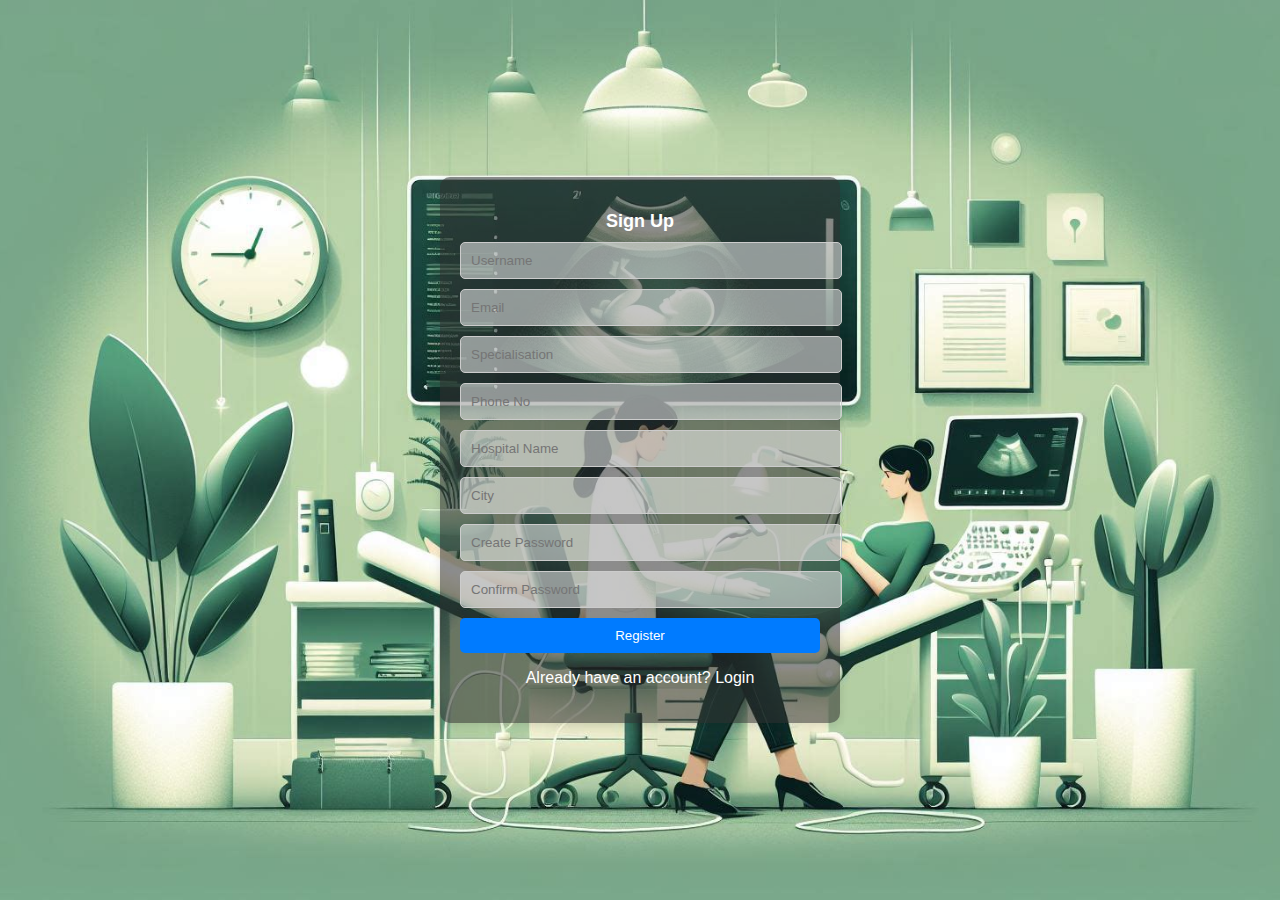
<file: index.html>
<!DOCTYPE html>
<html lang="en">
<head>
    <meta charset="UTF-8">
    <meta name="viewport" content="width=device-width, initial-scale=1.0">
    <style>
        /* Basic styling for the registration form */
        body {
            font-family: Arial, sans-serif;
            display: flex;
            justify-content: center;
            align-items: center;
            height: 100vh;
            margin: 0;
            /* Set the background image */
            background-image: url('background1.png'); /* Change 'background.jpg' to your image file path */
            background-size: cover;
            background-position: center;
        }

        .container {
            display: flex;
            justify-content: space-around;
            align-items: center;
            width: 400px;
            background-color: rgba(0, 0, 0, 0.5); /* Black with 50% opacity */
            border-radius: 10px;
            box-shadow: 0 2px 10px rgba(0, 0, 0, 0.1);
        }

        .form-container {
            padding: 20px;
            color: white; /* Text color inside the black container */
            background-color: rgba(255, 255, 255, 0.1); /* Transparent white */
            border-radius: 10px; /* Adjust as needed */
        }

        h2 {
            font-size: 18px;
            margin-bottom: 10px;
            text-align: center; /* Center the text */
        }

        input {
            width: 100%;
            padding: 10px;
            margin-bottom: 10px;
            border: 1px solid #ccc;
            border-radius: 5px;
            background-color: rgba(255, 255, 255, 0.5); /* Transparent white for input fields */
            color: rgb(255, 255, 255); /* Font color */
        }

        button {
            width: 100%;
            padding: 10px;
            background-color: #007bff;
            color: #fff;
            border: none;
            border-radius: 5px;
            cursor: pointer;
        }

        button:hover {
            background-color: #0056b3;
        }

        .signup-link {
            text-align: center;
            color: #fff;
            margin-top: 10px; /* Add margin to separate from the button */
        }

        .signup-link a {
            color: #fff;
            text-decoration: none;
        }

        .signup-link a:hover {
            text-decoration: underline;
        }
    </style>
    <title>Registration Form</title>
</head>
<body>
    <div class="container">
        <div class="form-container">
            <h2>Sign Up</h2>
            <form id="register-form">
                <input type="text" id="register-username" placeholder="Username" required>
                <input type="text" id="register-email" placeholder="Email" required>
                <input type="text" id="register-specialisation" placeholder="Specialisation" required>
                <input type="text" id="register-ph-no" placeholder="Phone No" required>
                <input type="text" id="register-hospital-name" placeholder="Hospital Name" required>
                <input type="text" id="register-city" placeholder="City" required>
                <input type="password" id="register-create-password" placeholder="Create Password" required>
                <input type="password" id="register-confirm-password" placeholder="Confirm Password" required>

                <button type="submit">Register</button>

                <div class="signup-link">
                    <p>Already have an account? <a href="signup.html">Login</a></p>
                </div>
            </form>
        </div>
    </div>
    <script>
        document.addEventListener("DOMContentLoaded", function() {
            const registerForm = document.getElementById("register-form");

            registerForm.addEventListener("submit", function(e) {
                e.preventDefault();
                
                const username = document.getElementById("register-username").value;
                const email = document.getElementById("register-email").value;
                const specialisation = document.getElementById("register-specialisation").value;
                const phNo = document.getElementById("register-ph-no").value;
                const hospitalName = document.getElementById("register-hospital-name").value;
                const city = document.getElementById("register-city").value;
                const createPassword = document.getElementById("register-create-password").value;
                const confirmPassword = document.getElementById("register-confirm-password").value;
                
                // You can add further validation or processing here before submitting
                
                console.log("Register submitted with username:", username, "email:", email, "specialisation:", specialisation, "phone number:", phNo, "hospital name:", hospitalName, "city:", city, "and password:", createPassword);
                
                // Here you can submit the form data to your server using AJAX or fetch API
            });
            
            const signupLink = document.querySelector(".signup-link a");
            signupLink.addEventListener("click", function(e) {
                e.preventDefault();
                window.location.href = "signup.html"; // Redirect to signup.html
            });
        });
    </script>
</body>
</html>
</file>
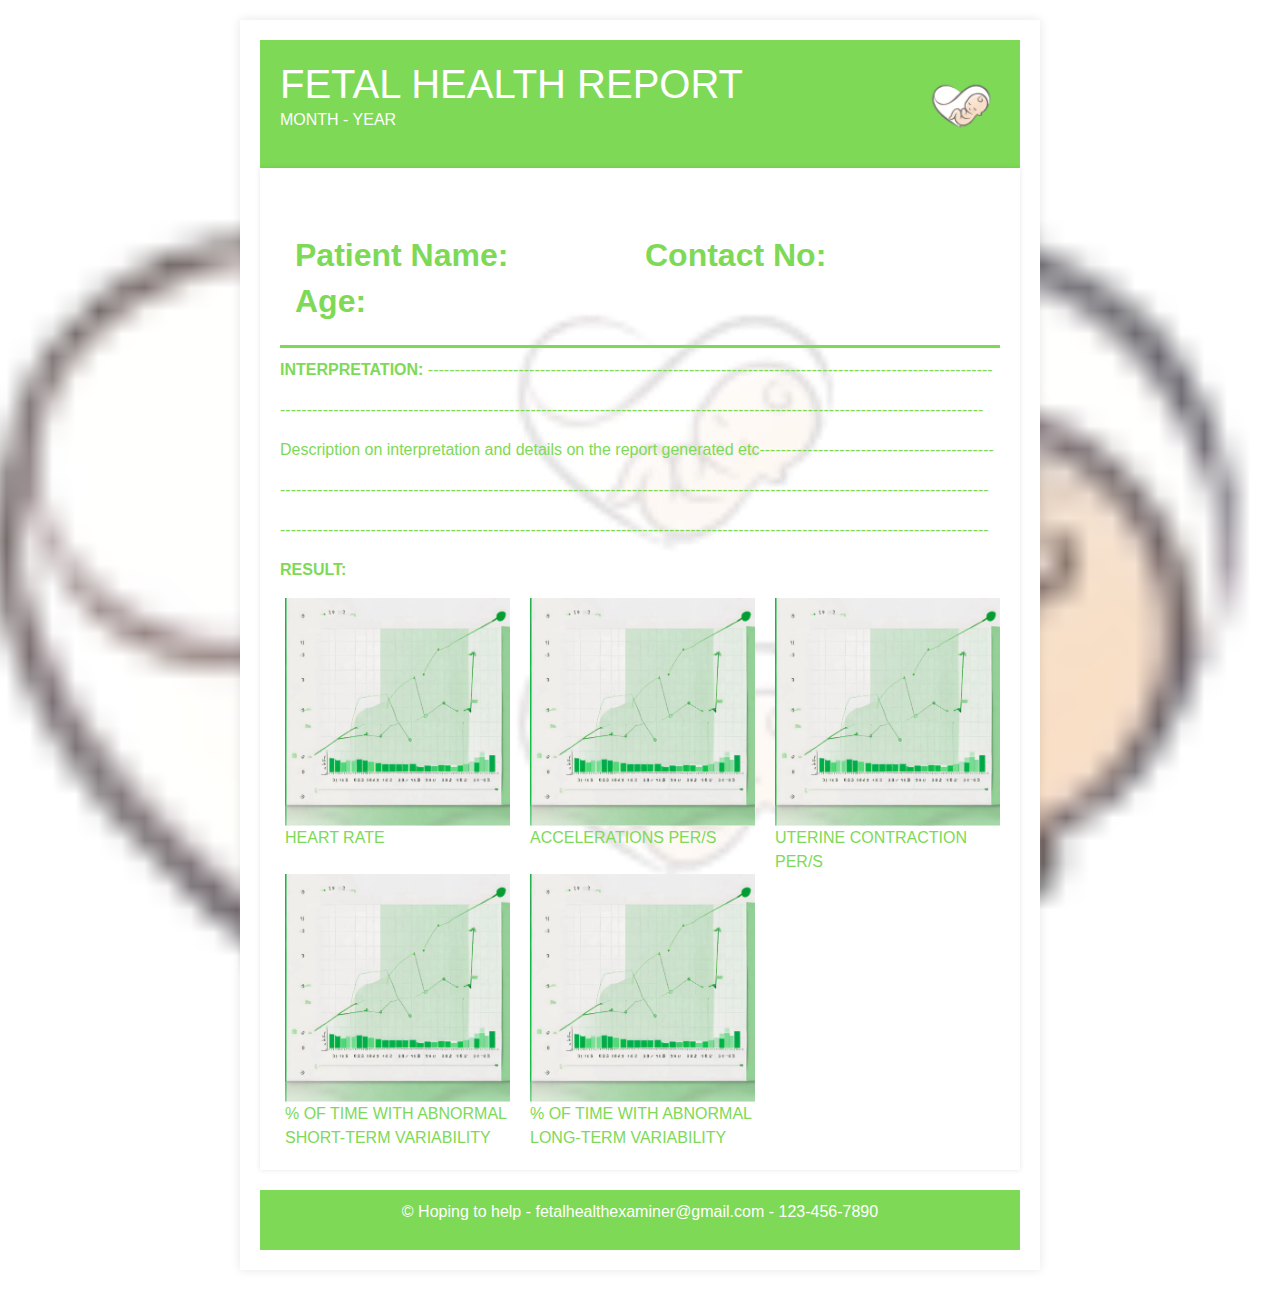
<file: home.html>
<!DOCTYPE html>
<html lang="en">
<head>
    <meta charset="UTF-8">
    <meta name="viewport" content="width=device-width, initial-scale=1.0">
    <link rel="stylesheet" href="https://maxcdn.bootstrapcdn.com/bootstrap/4.0.0/css/bootstrap.min.css" integrity="sha384-Gn5384xqQ1aoWXA+058RXPxPg6fy4IWvTNh0E263XmFcJlSAwiGgFAW/dAiS6JXm" crossorigin="anonymous">

    <title>Medical Report</title>
    <style>
        body {
            font-family: Arial, sans-serif;
            margin: 0;
            padding: 0;
            background-image: url('./logo.png');
            background-size: cover;
            background-position: center;
            
          
        }

        .container {
            max-width: 800px;
            margin: 20px auto;
            padding: 20px;
            background-color: rgb(255, 255, 255);
            box-shadow: 0 0 10px rgba(0, 0, 0, 0.1);
        }

        header {
            background-color: #7ed957;
            color: #fff;
            padding: 20px;
            text-align: left;
            display: flex;
            align-items: center;
            justify-content: space-between;
            
        }

        header h1 {
            margin: 0;
        }

        header img {
            height: 60px;
            width: auto;
        }

        .report-section {
            margin-bottom: 20px;
            padding: 20px;
            background-color: #fff;
            box-shadow: 0 0 5px rgba(0, 0, 0, 0.1);
            background-image: url('images.jpg');
            
        }

        .line-separator {
            border-top: 3px solid #7ed957;
            margin-bottom: 10px;
        }

        .contact-info {
            display: flex;
            justify-content: flex-end;
        }

        footer {
            background-color: #7ed957;
            color: #fff;
            padding: 10px 20px;
            text-align: center;
        }
      *{
        box-sizing: border-box;
      }   
      .column{
    
        float: left;
        width:30%;
        margin-left: 20px;
      }
    </style>
</head>
<body>
    
    <div class="container">
        <header>
            <div class="header-info">
                <h1>FETAL HEALTH REPORT</h1>

                <p>MONTH  -  YEAR</p>
            </div>
            <div class="header-logo">
                <img src="logo.png">
            </div>
        </header>

        <div class="report-section">
            <section class="store-user mt-5" style="color:#7ed957;">
                <div class="col-10">
                    <div class="row bb pb-3">
                        <div class="col-7">                          
                            <h2><strong>Patient Name:</strong></h2>                          
                        </div>
                        <div class="col-5">                          
                            <h2><strong>Contact No:</strong></h2>
                        </div>
                        <div class="col-4">                          
                            <h2><strong>Age:</strong></h2>
                        </div>
                    </div>
                    
                </div>
            </section>
            
        

            <div class="line-separator"></div> <!-- Line separator -->
<div style="color:#7ed957;">
            <p><strong>INTERPRETATION:</strong> ----------------------------------------------------------------------------------------------------------</p>
            <P>------------------------------------------------------------------------------------------------------------------------------------</P>
            <p>Description on interpretation and details on the report generated etc--------------------------------------------</p>
            <p>-------------------------------------------------------------------------------------------------------------------------------------</p>
            <p>-------------------------------------------------------------------------------------------------------------------------------------</p>

            <p><strong>RESULT: </strong></p>
<div class="row">
    <div class="column">
    <img src="graph.jpg" alt="s2" width="100%">
    <div class="desc">HEART RATE</div>

</div>

<div class="column">
    <img src="graph.jpg" alt="s2" width="100%">
    <div class="desc">ACCELERATIONS PER/S</div>
</div>

<div class="column">
    <img src="graph.jpg" alt="s2" width="100%">
    <div class="desc">UTERINE CONTRACTION PER/S</div>
</div>

<div class="column">
    <img src="graph.jpg" alt="s2" width="100%">
    <div class="desc">% OF TIME WITH ABNORMAL SHORT-TERM VARIABILITY</div>
</div>

<div class="column">
    <img src="graph.jpg" alt="s2" width="100%">
    <div class="desc">% OF TIME WITH ABNORMAL LONG-TERM VARIABILITY</div>
</div></div>
                
            
        </div>
        </div>
        
        <footer>
            <p>&copy; Hoping to help - fetalhealthexaminer@gmail.com - 123-456-7890</p>
        </footer>
    </div>
</body>
</html
</file>
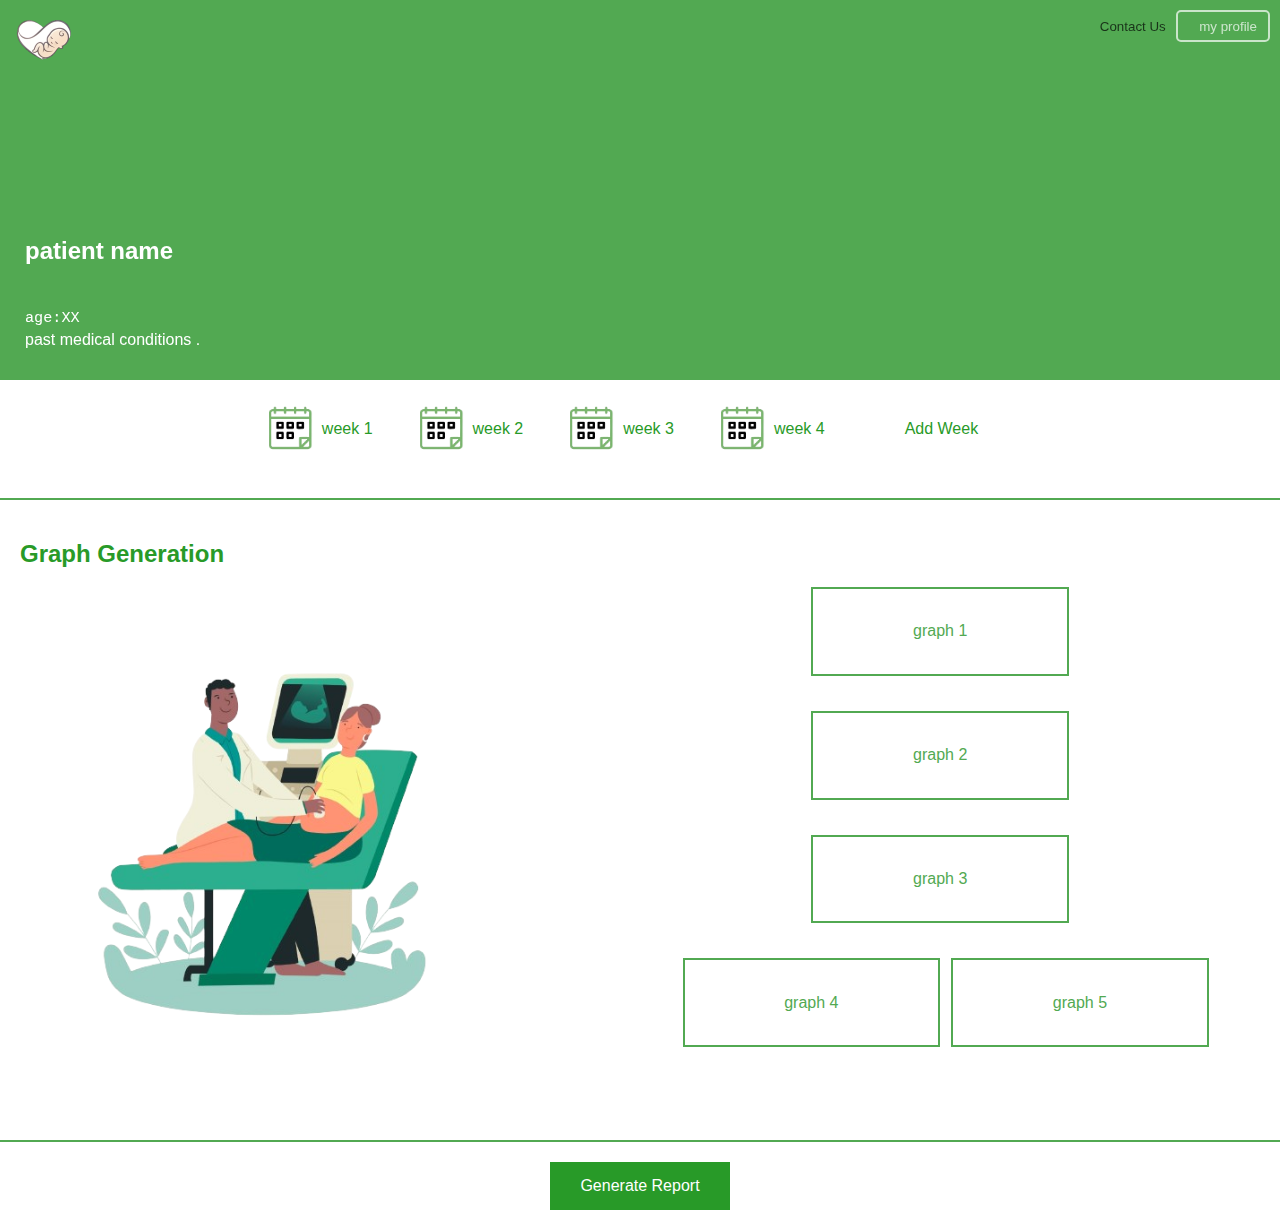
<file: patient.html>
<!DOCTYPE html>
<html lang="en">
<head>
    <meta charset="UTF-8">
    <meta name="viewport" content="width=device-width, initial-scale=1.0">
    <title>Your Webpage Title</title>
    <style>
        body {
            margin: 0;
            padding: 0;
            font-family: Arial, sans-serif;
        }
        .header {
            position: relative;
            display: flex;
            justify-content: space-between;
            align-items: center;
            padding: 10px 10px;
            background-color: transparent;
            opacity: 0.7;
        }
        .logo img {
            max-width: 100px;
            height: auto;
            position: fixed;
            top: 0;
            left: 0;
            padding: 10px;
        }
        .buttons {
            position: fixed;
            top: 0;
            right: 0;
            padding: 10px;
        }
        .buttons button {
            background-color: transparent;
            border: none;
            cursor: pointer;
            margin-left: 10px;
        }
        .get-started-container {
            border: 2px solid white;
            border-radius: 5px;
            padding: 5px;
            display: inline-block;
        }
        .get-started {
            color: white;
        }
        .container {
            background-color: rgb(82, 169, 82);
            padding: 100px;
            color: white;
            position: relative;
            min-height: 20vh;
        }
        .container h2,
        .container h3,
        .container p {
            margin-left: -75px;
            position: absolute;
            bottom: 20px;
        }
        .container h2 {
            bottom: 25%;
            font-family: Verdana, Geneva, Tahoma, sans-serif;
        }
        .container h3 {
            bottom: 10%;
            font-family: monospace;
            font-weight: 100;
        }
        .container p {
            bottom: 4%;
            font-family: sans-serif;
        }
        .white-section {
            background-color: #FFFFFF;
            padding: 20px;
            text-align: center;
        }
        .white-section .button-container {
            display: flex;
            justify-content: center;
            margin-bottom: 20px;
        }
        .white-section button {
            background-color: white;
            color: #289a28;
            border: none;
            padding: 20px 40px;
            margin-right: 10px;
            cursor: pointer;
            transition: background-color 0.3s, color 0.3s;
            font-size: 16px;
        }
        .white-section button:hover {
            background-color: #289a28;
            color: white;
        }
        .white-section button:last-child {
            margin-right: 0;
        }
        .white-section button:not(:last-child) {
            background-image: url('button.png');
            background-repeat: no-repeat;
            background-size: contain;
            padding-left: 60px;
            padding-right: 30px;
        }
        .input {
            overflow-y: scroll;
        }
        .dialog {
            display: none;
            position: fixed;
            top: 50%;
            left: 50%;
            transform: translate(-50%, -50%);
            background-color: #FFFFFF;
            padding: 20px;
            border-radius: 5px;
            box-shadow: 0 0 10px rgba(0, 0, 0, 0.5);
            overflow-x: auto;
            max-height: 80%;
            max-width: 80%;
        }
        .dialog h2 {
            margin-bottom: 20px;
        }
        .dialog p {
            margin-bottom: 20px;
        }
        .dialog .close-btn {
            position: absolute;
            top: 10px;
            right: 10px;
            cursor: pointer;
        }
        .dialog table {
            border-collapse: collapse;
            table-layout: fixed;
        }
        .dialog tr {
            width: 100%;
        }
        .dialog th, .dialog td {
            border: 1px solid #289a28;
            padding: 10px;
            text-align: center;
            width: fit-content;
            min-width: 100px;
        }
        .dialog th {
            background-color: #289a28;
            color: white;
        }
        .dialog .text-above-close {
            margin-bottom: 10px;
        }
        .green-container {
            background-color: rgb(255, 255, 255);
            padding: 40px 0;
            text-align: center;
        }
        .white-heading {
            color: #289a28;
            font-size: 24px;
            margin: 0;
            margin-left: 10px;
            padding-left: 10px;
            text-align: left;
            /* position: relative; */
            /* top: -20px;
            left: -480px; */
        }
        .green-container .graph-buttons {
            margin-top: 37px;
            display: flex;
            justify-content: center;
            flex-wrap: wrap;
        }
        .green-container .graph-buttons button {
            background-color: #FFFFFF;
            color: rgb(82, 169, 82);
            border: 2px solid rgb(82, 169, 82);
            padding: 0px 20px;
            margin-right: 11px;
            margin-bottom: 53px;
            cursor: pointer;
            transition: background-color 0.3s, color 0.3s, border-color 0.3s;
            font-size: 16px;
            flex: 0 0 calc(50% - 10px);
            margin-top: -18px;
        }
        .green-container .graph-buttons button:hover {
            background-color: rgb(155, 231, 155);
            color: #FFFFFF;
        }
        .green-container .graph-buttons button:last-child {
            margin-right: 0;
        }
        .green-line {
            width: 100%;
            height: 2px;
            background-color: rgb(82, 169, 82);
        }
        .new-container {
            display: flex;
            flex-direction: row;
            gap: 150px;
        }
        .new-container img {
            width: 35vw;
            padding: 40px;
        }
        .generate-report-container {
            text-align: center;
            margin-top: 20px;
        }
        .generate-report {
            background-color: #289a28;
            color: white;
            border: none;
            padding: 15px 30px;
            font-size: 16px;
            cursor: pointer;
            transition: background-color 0.3s, color 0.3s;
            margin-bottom: 20px;
        }
        .generate-report:hover {
            background-color: #3cb043;
        }
    </style>
</head>
<body>
    <div class="container">
        <div class="header">
            <div class="buttons">
                <button>Contact Us</button>
                <div class="get-started-container">
                    <button class="get-started">my profile</button>
                </div>
            </div>
        </div>
        <div class="logo">
            <img src="logo.png" alt="Logo">
        </div>
        <h2>patient name</h2>
        <h3>age:XX</h3>
        <p>past medical conditions .</p>
    </div>
    <div class="white-section">
        <div class="button-container">
            <button id="week1">week 1</button>
            <button id="week2">week 2</button>
            <button id="week3">week 3</button>
            <button id="week4">week 4</button>
            <button id="add-week">Add Week</button>
        </div>
        <div id="week-dialog" class="dialog">
            <span class="close-btn" onclick="closeWeekDialog()">&times;</span>
            <h2>Week Data</h2>
            <div class="input">
                <table>
                    <thead>
                        <tr>
                            <th>Column 1</th>
                            <th>Column 2</th>
                            <th>Column 1</th>
                            <th>Column 2</th>
                            <th>Column 1</th>
                            <th>Column 2</th>
                            <th>Column 1</th>
                            <th>Column 2</th>
                            <th>Column 1</th>
                            <th>Column 2</th>
                            <th>Column 1</th>
                            <th>Column 2</th>
                            <th>Column 1</th>
                            <th>Column 2</th>
                            <th>Column 1</th>
                            <th>Column 2</th>
                            <th>Column 1</th>
                            <th>Column 2</th>
                            <th>Column 1</th>
                            <th>Column 2</th>
                            <th>Column 1</th>
                            <th>Column 2</th>
                        </tr>
                    </thead>
                    <tbody>
                        <tr>
                            <td>Data 1</td>
                            <td>Data 2</td>
                            <td>Data 1</td>
                            <td>Data 2</td>
                            <td>Data 1</td>
                            <td>Data 2</td>
                            <td>Data 1</td>
                            <td>Data 2</td>
                            <td>Data 1</td>
                            <td>Data 2</td>
                            <td>Data 1</td>
                            <td>Data 2</td>
                            <td>Data 1</td>
                                <td>Data 2</td>
                                <td>Data 1</td>
                                <td>Data 2</td>
                                <td>Data 1</td>
                                <td>Data 2</td>
                                <td>Data 1</td>
                                <td>Data 2</td>
                                <td>Data 1</td>
                                <td>Data 2</td>
                        </tr>
                    </tbody>
                </table>
            </div>
            <p class="text-above-close">INTERPRETATION : NORMAL :).</p>
        </div>
        <div id="add-week-dialog" class="dialog">
            <span class="close-btn" onclick="closeAddWeekDialog()">&times;</span>
            <h2>Add Week Data</h2>
            <form id="week-form">
                <table>
                    <thead>
                        <tr>
                            <th>Column 1</th>
                            <th>Column 2</th>
                            <th>Column 1</th>
                            <th>Column 2</th>
                            <th>Column 1</th>
                            <th>Column 2</th>
                            <th>Column 1</th>
                            <th>Column 2</th>
                            <th>Column 1</th>
                            <th>Column 2</th>
                            <th>Column 1</th>
                            <th>Column 2</th>
                            <th>Column 1</th>
                                <th>Column 2</th>
                                <th>Column 1</th>
                                <th>Column 2</th>
                                <th>Column 1</th>
                                <th>Column 2</th>
                                <th>Column 1</th>
                                <th>Column 2</th>
                                <th>Column 1</th>
                                <th>Column 2</th>
                                
                        </tr>
                    </thead>
                    <tbody>
                        <tr>
                            <td><input type="text" name="column1"></td>
                            <td><input type="text" name="column2"></td>
                            <td><input type="text" name="column1"></td>
                            <td><input type="text" name="column2"></td>
                            <td><input type="text" name="column1"></td>
                            <td><input type="text" name="column2"></td>
                            <td><input type="text" name="column1"></td>
                            <td><input type="text" name="column2"></td>
                            <td><input type="text" name="column1"></td>
                            <td><input type="text" name="column2"></td>
                            <td><input type="text" name="column1"></td>
                            <td><input type="text" name="column2"></td>
                            <td><input type="text" name="column1"></td>
                            <td><input type="text" name="column2"></td>
                            <td><input type="text" name="column1"></td>
                            <td><input type="text" name="column2"></td>
                            <td><input type="text" name="column1"></td>
                            <td><input type="text" name="column2"></td>
                            <td><input type="text" name="column1"></td>
                            <td><input type="text" name="column2"></td>
                            <td><input type="text" name="column1"></td>
                            <td><input type="text" name="column2"></td>
                        </tr>
                    </tbody>
                </table>
                <button type="submit">Submit</button>
            </form>
        </div>
    </div>
    <div class="green-line"></div>
    <div class="green-container">
        <h2 class="white-heading">Graph Generation</h2>
        <div class="new-container">
            <div>
                <img src="./patient.png" alt="My image">
            </div>
            <div class="graph-buttons">
                <button id="button1">graph 1</button>
                <button id="button2">graph 2</button>
                <button id="button3">graph 3</button>
                <button id="button4">graph 4</button>
                <button id="button5">graph 5</button>
            </div>
        </div>
    </div>
    <div class="green-line"></div>
    <div class="generate-report-container">
        <button class="generate-report">Generate Report</button>
    </div>
    <script>
        function openWeekDialog() {
            document.getElementById('week-dialog').style.display = 'block';
        }
        function closeWeekDialog() {
            document.getElementById('week-dialog').style.display = 'none';
        }
        function openAddWeekDialog() {
            document.getElementById('add-week-dialog').style.display = 'block';
        }
        function closeAddWeekDialog() {
            document.getElementById('add-week-dialog').style.display = 'none';
        }
        document.addEventListener('DOMContentLoaded', () => {
            document.querySelectorAll('.button-container button[id^="week"]').forEach(button => {
                button.addEventListener('click', openWeekDialog);
            });
            document.getElementById('add-week').addEventListener('click', openAddWeekDialog);
            document.getElementById('week-form').addEventListener('submit', (event) => {
                event.preventDefault();
                const formData = new FormData(document.getElementById('week-form'));
                formData.forEach((value, key) => {
                    console.log(`${key}: ${value}`);
                });
                closeAddWeekDialog();
            });
        });
    </script>
</body>
</html>
</file>
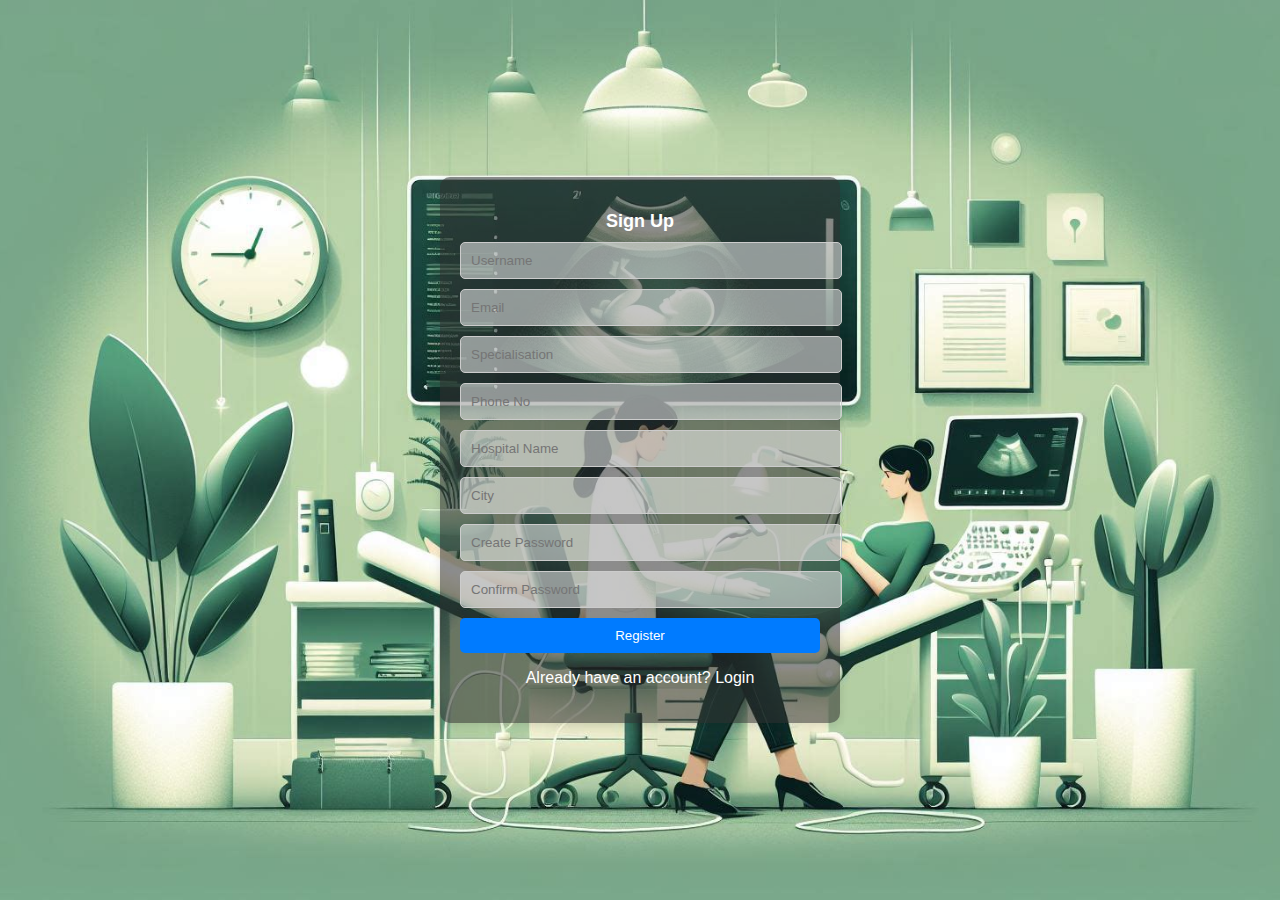
<file: sign.html>
<!DOCTYPE html>
<html lang="en">
<head>
    <meta charset="UTF-8">
    <meta name="viewport" content="width=device-width, initial-scale=1.0">
    <style>
        /* Basic styling for the registration form */
        body {
            font-family: Arial, sans-serif;
            display: flex;
            justify-content: center;
            align-items: center;
            height: 100vh;
            margin: 0;
            /* Set the background image */
            background-image: url('background1.png');
            background-size: cover;
            background-position: center;
        }

        .container {
            display: flex;
            justify-content: space-around;
            align-items: center;
            width: 400px;
            background-color: rgba(0, 0, 0, 0.5); /* Black with 50% opacity */
            border-radius: 10px;
            box-shadow: 0 2px 10px rgba(0, 0, 0, 0.1);
        }

        .form-container {
            padding: 20px;
            color: white; /* Text color inside the black container */
            background-color: rgba(255, 255, 255, 0.1); /* Transparent white */
            border-radius: 10px; /* Adjust as needed */
        }

        h2 {
            font-size: 18px;
            margin-bottom: 10px;
            text-align: center; /* Center the text */
        }
        


        input {
            width: 100%;
            padding: 10px;
            margin-bottom: 10px;
            border: 1px solid #ccc;
            border-radius: 5px;
            background-color: rgba(255, 255, 255, 0.5); /* Transparent white for input fields */
            color: rgb(255, 255, 255); /* Font color */
        }

        button {
            width: 100%;
            padding: 10px;
            background-color: #007bff;
            color: #fff;
            border: none;
            border-radius: 5px;
            cursor: pointer;
        }

        button:hover {
            background-color: #0056b3;
        }

        .signup-link {
            text-align: center;
            color: #fff;
            margin-top: 10px; /* Add margin to separate from the button */
        }

        .signup-link a {
            color: #fff;
            text-decoration: none;
        }

        .signup-link a:hover {
            text-decoration: underline;
        }
    </style>
    <title>Registration Form</title>
</head>
<body>
    <div class="container">
        <div class="form-container">
            <h2>Sign Up</h2>
            <form id="register-form">
                <input type="text" id="register-username" placeholder="Username" required>
                <input type="text" id="register-email" placeholder="Email" required>
                <input type="text" id="register-specialisation" placeholder="Specialisation" required>
                <input type="text" id="register-ph-no" placeholder="Phone No" required>
                <input type="text" id="register-hospital-name" placeholder="Hospital Name" required>
                <input type="text" id="register-city" placeholder="City" required>
                <input type="password" id="register-create-password" placeholder="Create Password" required>
                <input type="password" id="register-confirm-password" placeholder="Confirm Password" required>

                <button type="submit">Register</button>

                <div class="signup-link">
                    <p>Already have an account? <a href="signup.html">Login</a></p>
                </div>
            </form>
        </div>
    </div>
    <script>
        document.addEventListener("DOMContentLoaded", function() {
            const registerForm = document.getElementById("register-form");

            registerForm.addEventListener("submit", function(e) {
                e.preventDefault();
                
                const username = document.getElementById("register-username").value;
                const email = document.getElementById("register-email").value;
                const specialisation = document.getElementById("register-specialisation").value;
                const phNo = document.getElementById("register-ph-no").value;
                const hospitalName = document.getElementById("register-hospital-name").value;
                const city = document.getElementById("register-city").value;
                const createPassword = document.getElementById("register-create-password").value;
                const confirmPassword = document.getElementById("register-confirm-password").value;
                
                // You can add further validation or processing here before submitting
                
                console.log("Register submitted with username:", username, "email:", email, "specialisation:", specialisation, "phone number:", phNo, "hospital name:", hospitalName, "city:", city, "and password:", createPassword);
                
                // Here you can submit the form data to your server using AJAX or fetch API
            });
            
            const signupLink = document.querySelector(".signup-link a");
            signupLink.addEventListener("click", function(e) {
                e.preventDefault();
                window.location.href = "signup.html"; // Redirect to signup.html
            });
        });
    </script>
</body>
</html>
</file>
